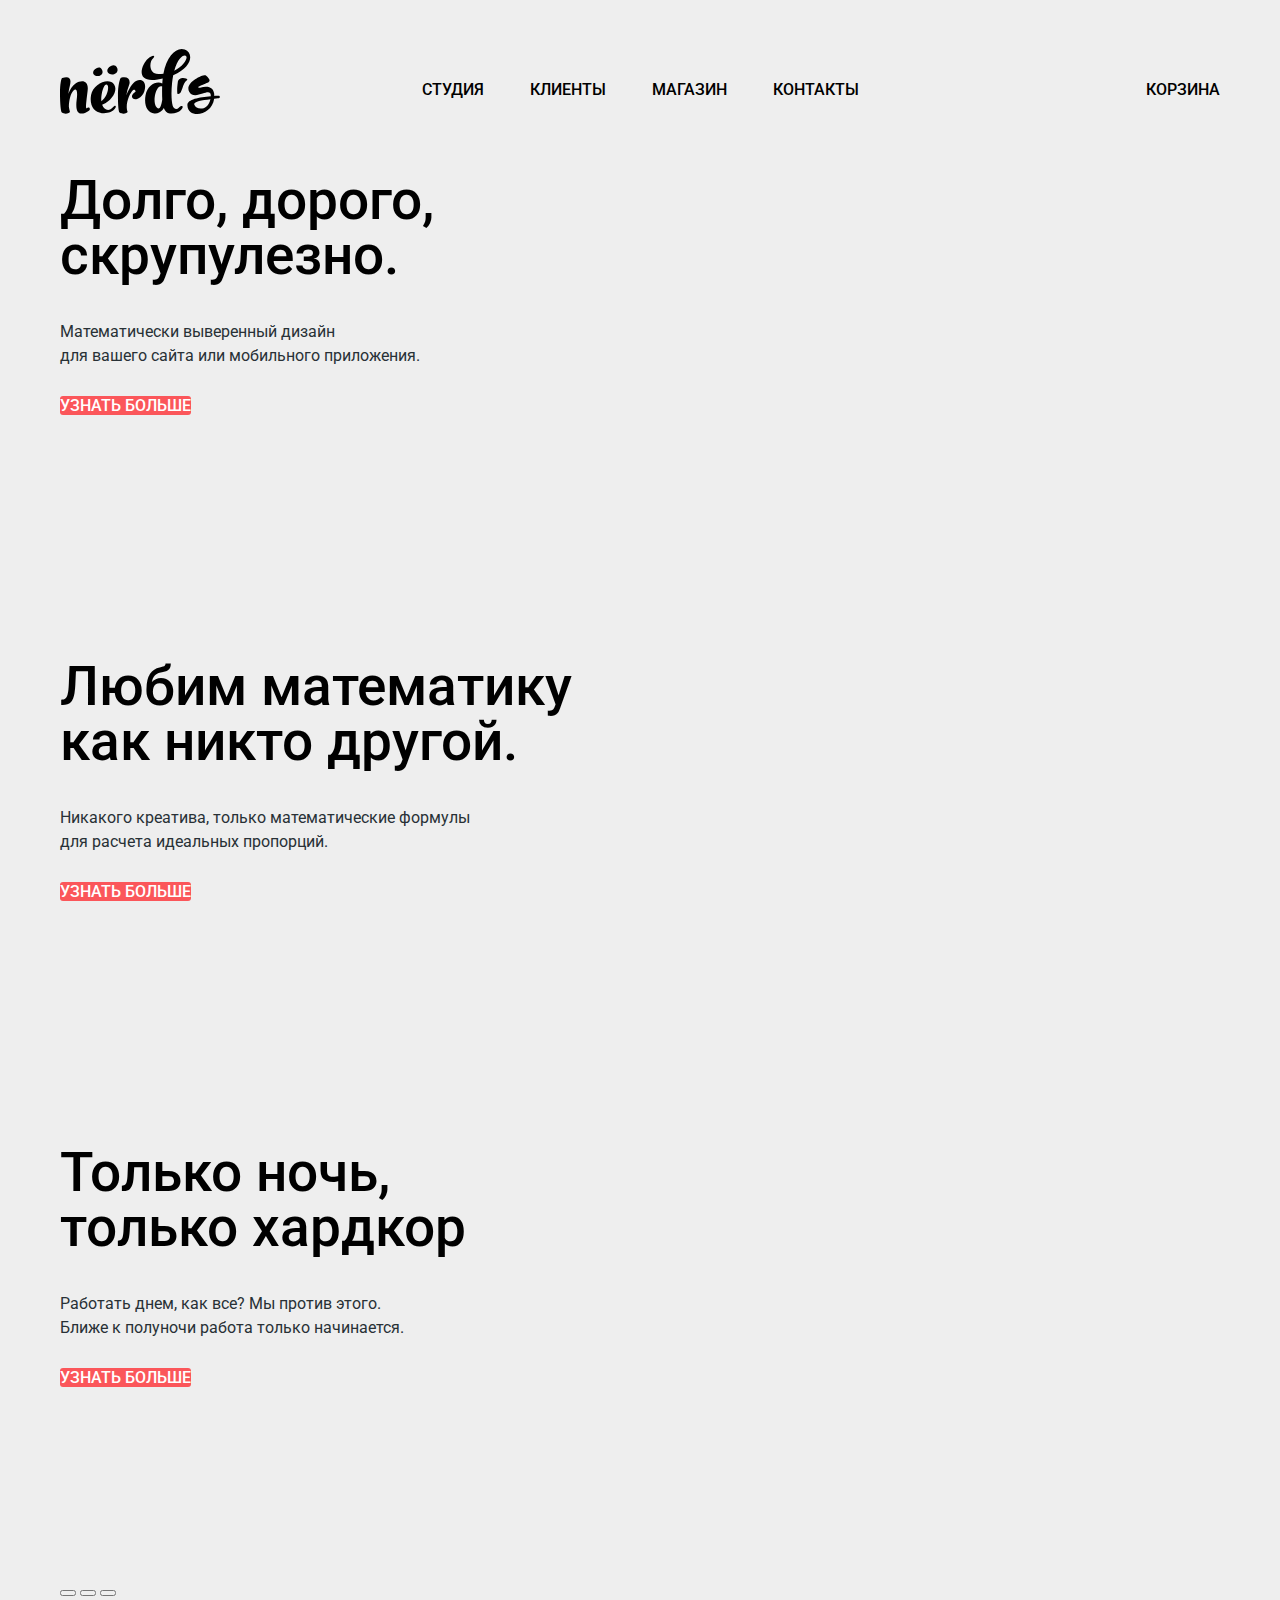
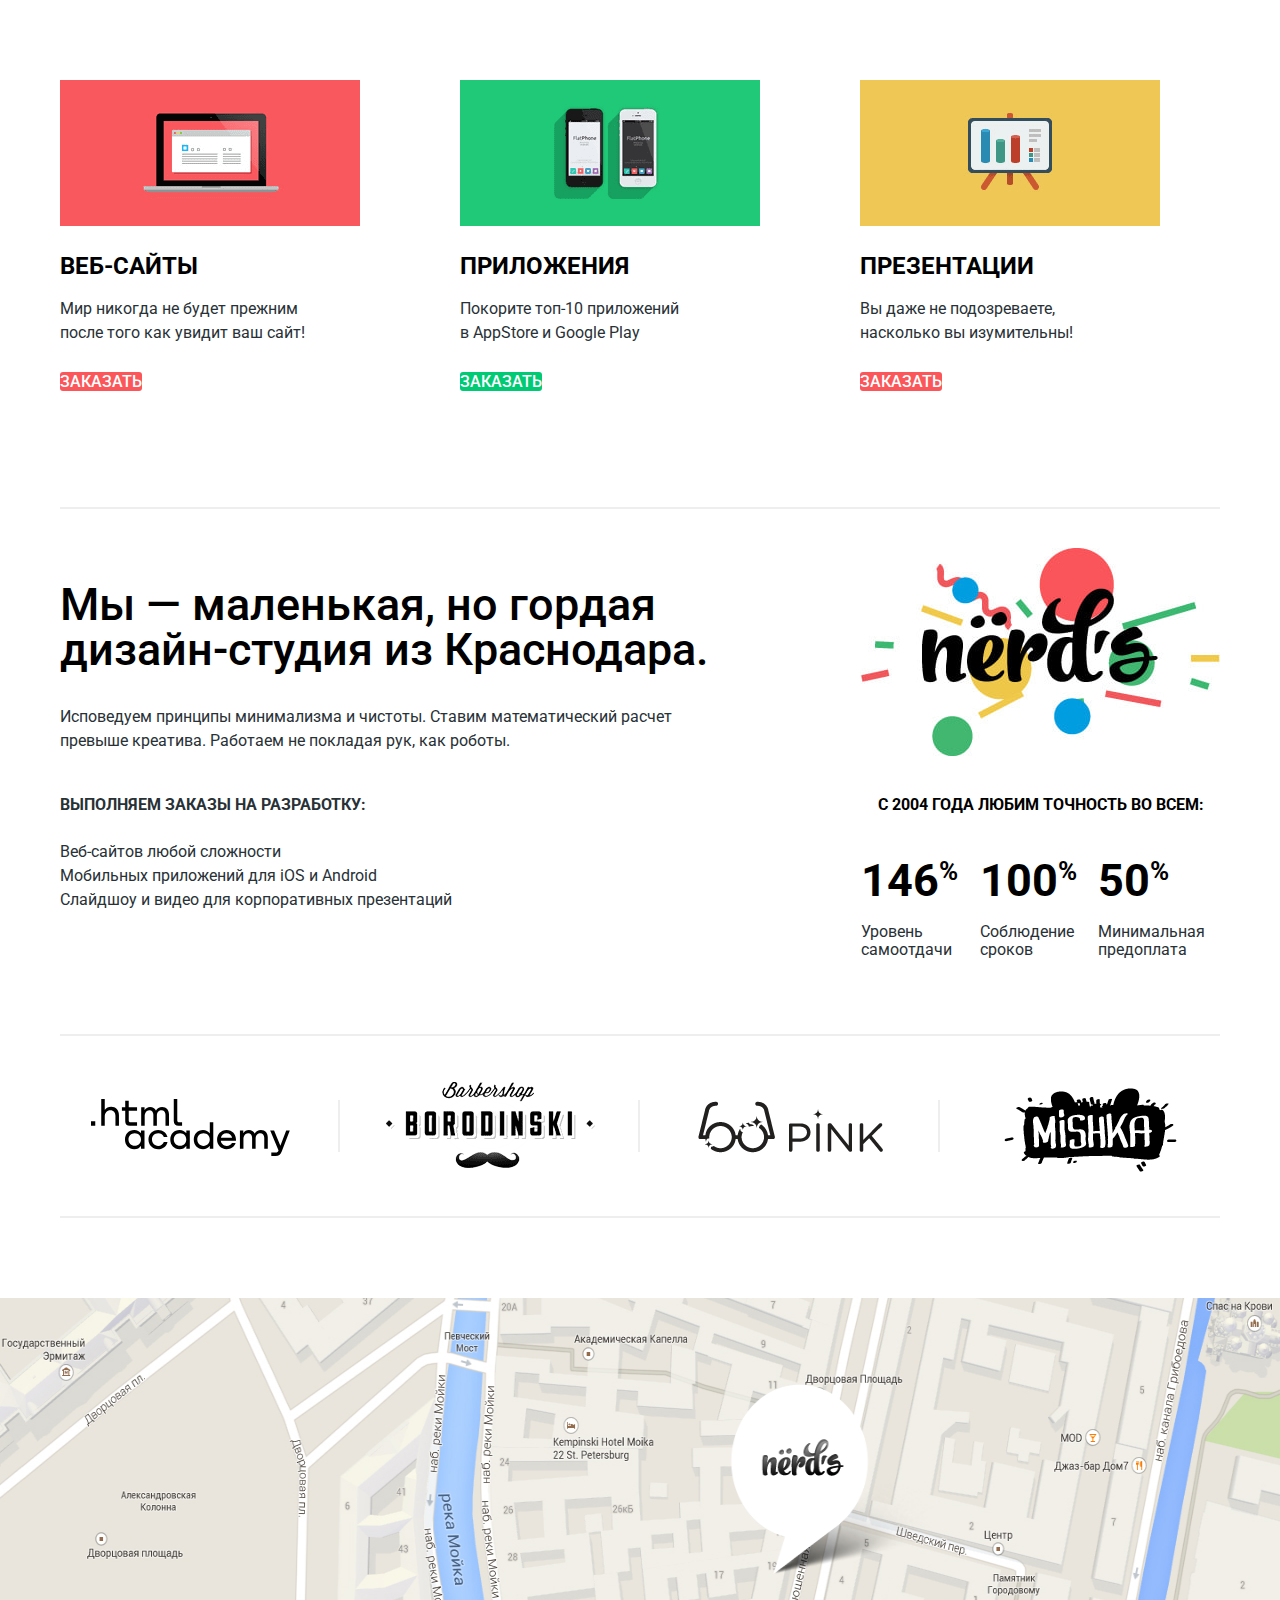
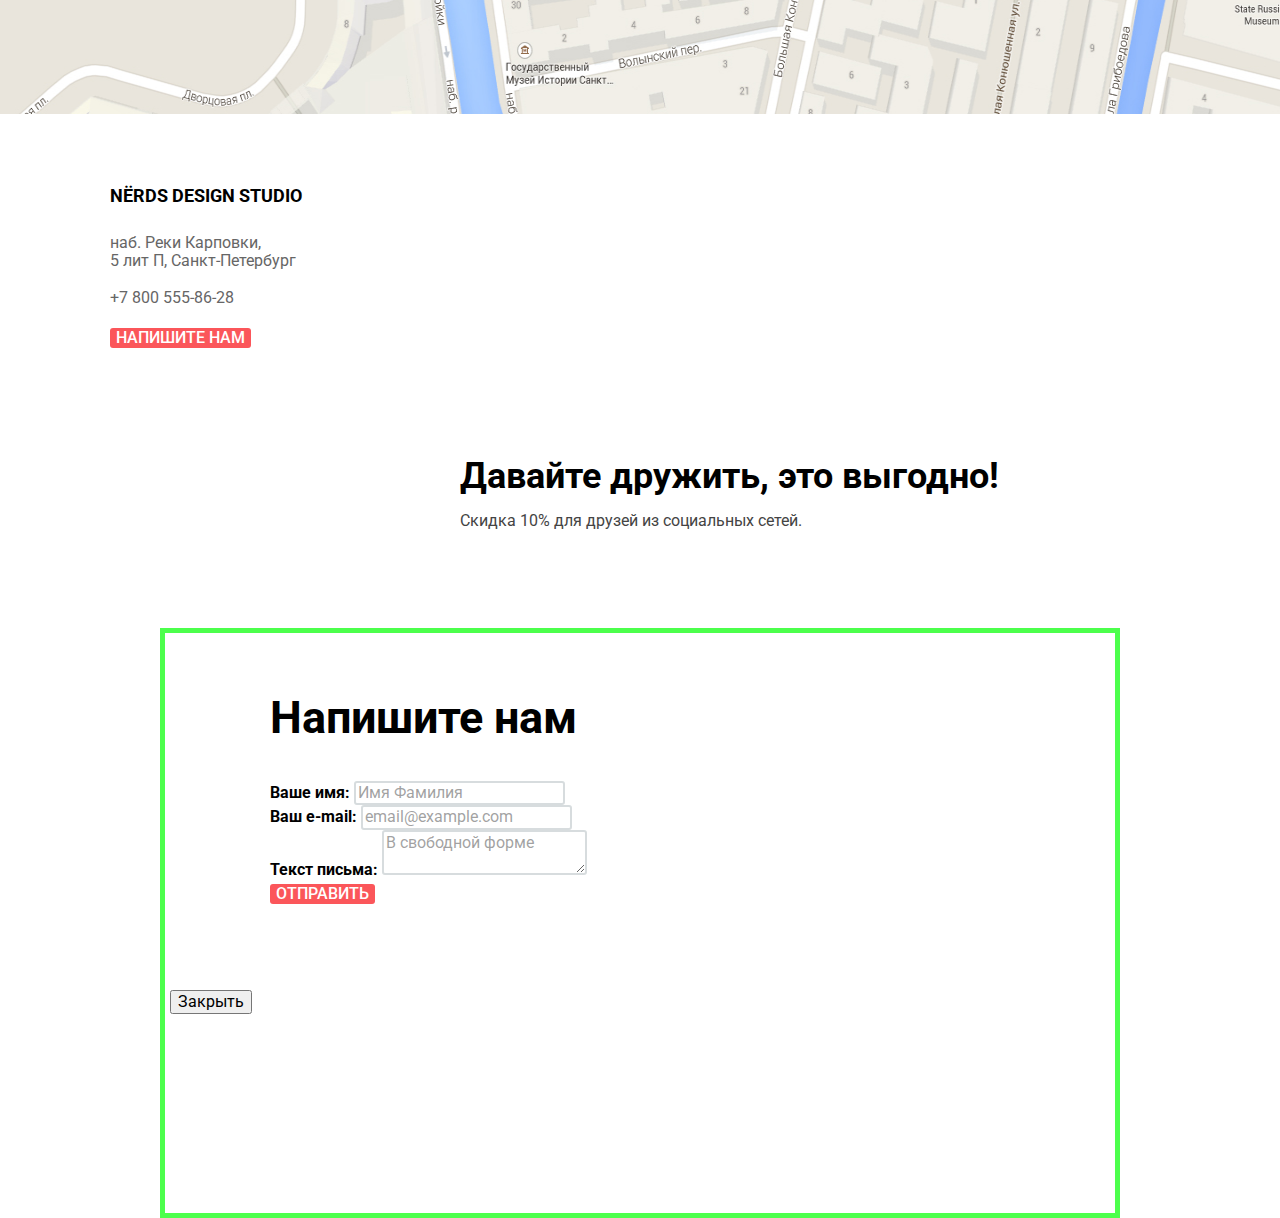
<file: index.html>
<!-- Сетка на флексах для главной страницы -->
<!DOCTYPE html>
<html class="page" lang="ru">

<head>
  <meta charset="utf-8">
  <title>Дизайн-студия «Нёрдс»</title>
  <link href="https://fonts.googleapis.com/css2?family=Roboto:wght@400;500;700&display=swap" rel="stylesheet">
  <link href="css/normalize.css" rel="stylesheet">
  <link href="css/style.css" rel="stylesheet">
  <link rel="icon" href="favicon.ico">
  <link rel="icon" href="img/favicons/icon.svg" type="image/svg+xml">
  <link rel="apple-touch-icon" href="img/favicons/180.png">
  <link rel="manifest" href="manifest.webmanifest">
</head>

<body class="page-body">

  <header class="main-header">

    <nav class="main-navigation center">
      <a class="main-header-logo">
        <img src="img/svg/nerds-logo.svg" width="160" height="66" alt="">
      </a>
      <ul class="site-navigation">
        <li><a href="index.html">Студия</a></li>
        <li><a href="blank.html">Клиенты</a></li>
        <li><a href="catalog.html">Магазин</a></li>
        <li><a href="blank.html">Контакты</a></li>
      </ul>
      <!-- Тут иконка для корзины -->
      <ul class="user-navigation">
        <li><a class="cart-icon" href="blank.html">Корзина</a></li>
      </ul>
    </nav>
    <h1 class="visually-hidden">Дизайн-студия «Нёрдс»</h1>
    <section class="slider center">
      <h2 class="visually-hidden">Преимущества</h2>
      <!-- Тут ниже слайдер -->
      <ul class="slider-list">
        <li class="slider-item">
          <h3>Долго, дорого, скрупулезно.</h3>
          <p>Математически выверенный дизайн<br>для вашего сайта или мобильного приложения.</p>
          <a class="button" href="blank.html">Узнать больше</a>
        </li>
        <li class="slider-item">
          <h3>Любим математику как никто другой.</h3>
          <p>Никакого креатива, только математические формулы для расчета идеальных пропорций.</p>
          <a class="button" href="blank.html">Узнать больше</a>
        </li>
        <li class="slider-item">
          <h3>Только ночь, только хардкор</h3>
          <p>Работать днем, как все? Мы против этого.<br>Ближе к полуночи работа только начинается.</p>
          <a class="button" href="blank.html">Узнать больше</a>
        </li>
      </ul>
      <div class="slider-controls">
        <button type="button" class="current"><span class="visually-hidden">Первый слайд</span></button>
        <button type="button"><span class="visually-hidden">Второй слайд</span></button>
        <button type="button"><span class="visually-hidden">Третий слайд</span></button>
      </div>
    </section>
  </header>

  <main class="center">
    <section class="services">
      <h2 class="visually-hidden">Услуги</h2>
      <ul class="services-list">
        <li class="services-item slide">
          <img src="img/png/illustration-1.png" width="300" height="146" alt="">
          <h3>Веб-сайты</h3>
          <p>Мир никогда не будет прежним<br>после того как увидит ваш сайт!</p>
          <a class="button" href="blank.html">Заказать</a>
        </li>
        <li class="services-item slide">
          <img src="img/png/illustration-2.png" width="300" height="146" alt="">
          <h3>Приложения</h3>
          <p>Покорите топ-10 приложений<br>в AppStore и Google Play</p>
          <a class="button button-green" href="blank.html">Заказать</a>
        </li>
        <li class="services-item slide">
          <img src="img/png/illustration-3.png" width="300" height="146" alt="">
          <h3>Презентации</h3>
          <p>Вы даже не подозреваете,<br>насколько вы изумительны!</p>
          <a class="button button yellow" href="blank.html">Заказать</a>
        </li>
      </ul>
    </section>

    <section class="about-us">
      <div class="about-us-description">
        <h2 class="visually-hidden">О студии</h2>
        <p class="about-us-title">Мы — маленькая, но гордая дизайн-студия из Краснодара.</p>
        <p class="about-us-text">Исповедуем принципы минимализма и чистоты. Ставим математический расчет превыше
          креатива. Работаем не покладая
          рук, как роботы.</p>
        <p class="about-us-list-title">Выполняем заказы на разработку:</p>
        <ul class="about-us-list">
          <li>Веб-сайтов любой сложности</li>
          <li>Мобильных приложений для iOS и Android</li>
          <li>Слайдшоу и видео для корпоративных презентаций</li>
        </ul>
      </div>
      <div class="about-us-statistics">
        <h3 class="visually-hidden">Наша статистика</h3>
        <img src="img/jpg/nerds-illustration.jpg" width="360" height="208" alt="">
        <table class="about-us-table">
          <caption>с 2004 года Любим точность во всем:</caption>
          <tr>
            <td>146<sup>%</sup></td>
            <td>100<sup>%</sup></td>
            <td>50<sup>%</sup></td>
          </tr>
          <tr>
            <th>Уровень самоотдачи</th>
            <th>Соблюдение сроков</th>
            <th>Минимальная предоплата</th>
          </tr>
        </table>
      </div>
    </section>

    <section class="partners">
      <h2 class="visually-hidden">Партнеры</h2>
      <ul class="partners-list">
        <li class="partners-list-item logo-htmlacademy">
          <a href="https://htmlacademy.ru/intensive/htmlcss" target="_blank">
            <img src="img/svg/logo-htmlacademy.svg" width="199" height="58" alt="">
          </a>
        </li>
        <li class="partners-list-item logo-borodinski">
          <a href="blank.html">
            <img src="img/png/logo-borodinski.png" width="209" height="90" alt="">
          </a>
        </li>
        <li class="partners-list-item logo-pink">
          <a href="blank.html">
            <img src="img/png/logo-pink.png" width="185" height="52" alt="">
          </a>
        </li>
        <li class="partners-list-item logo-mishka">
          <a href="blank.html">
            <img src="img/png/logo-mishka.png" width="173" height="84" alt="">
          </a>
        </li>
      </ul>
    </section>
  </main>

  <footer class="page-footer main-footer">

    <section class="contacts">
      <h2 class="visually-hidden">Контакты</h2>
      <!-- Здесь будет карта -->
      <img src="img/png/map.png" alt="" width="1440" height="416">
      <div class="center">
        <div class="contacts-info">
          <p class="contacts-title">NЁRDS DESIGN STUDIO</p>
          <p class="contacts-address">
            наб. Реки Карповки,<br>5 лит П, Санкт-Петербург
          </p>
          <p>
            <a class="contacts-phone" href="tel:+78005558628">+7 800 555-86-28</a>
          </p>
          <button class="button" type="button">Напишите нам</button>
        </div>
      </div>
    </section>

    <section class="social center">
      <h2 class="visually-hidden">Мы в социальных сетях</h2>
      <div class="social-network">
        <ul class="social-list">
          <li>
            <a class="social-button" href="blank.html"><span class="visually-hidden">Вконтакте</span></a>
          </li>
          <li>
            <a class="social-button" href="blank.html"><span class="visually-hidden">Фейсбук</span></a>
          </li>
          <li>
            <a class="social-button" href="blank.html"><span class="visually-hidden">Инстаграм</span></a>
          </li>
        </ul>
      </div>
      <div class="social-info">
        <p class="social-title">Давайте дружить, это выгодно!</p>
        <p class="social-text">Скидка 10% для друзей из социальных сетей.</p>
      </div>
    </section>
  </footer>

  <section class="modal center">
    <h2>Напишите нам</h2>
    <form class="modal-form" action="https://echo.htmlacademy.ru" method="post">
      <div class="modal-item">
        <label for="name">Ваше имя:</label>
        <input id="name" type="text" name="name" placeholder="Имя Фамилия">
      </div>
      <div class="modal-item">
        <label for="email">Ваш e-mail:</label>
        <input id="email" type="email" name="email" placeholder="email@example.com">
      </div>
      <div class="modal-item">
        <label for="message">Текст письма:</label>
        <textarea id="message" name="message" placeholder="В свободной форме"></textarea>
      </div>
      <button class="button" type="submit">Отправить</button>
    </form>
    <button class="modal-close" type="button">Закрыть</button>
  </section>

</body>

</html>
</file>
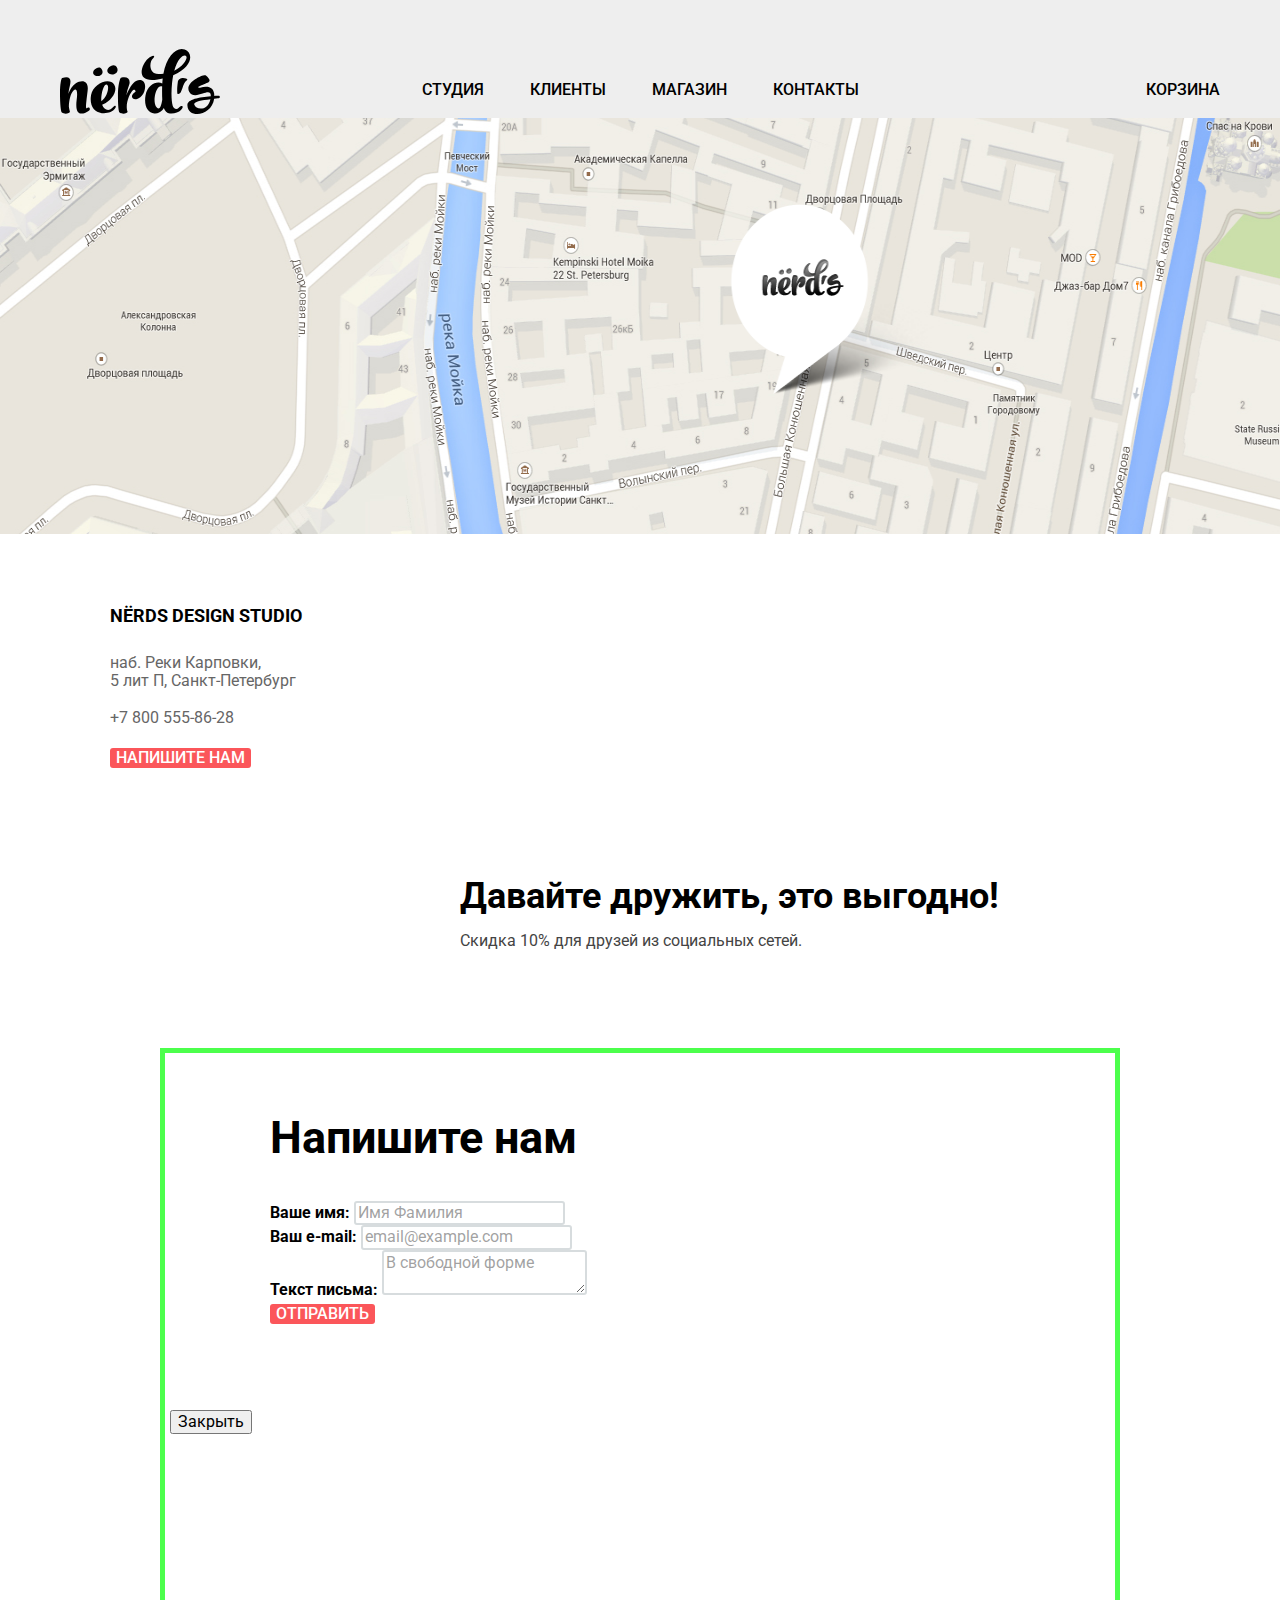
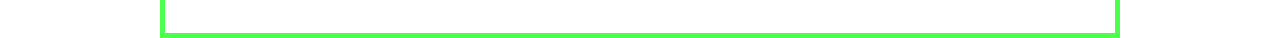
<file: blank.html>
<!DOCTYPE html>
<html class="page" lang="ru">

<head>
  <meta charset="utf-8">
  <title>Дизайн-студия «Нёрдс»</title>
  <link href="https://fonts.googleapis.com/css2?family=Roboto:wght@400;500;700&display=swap" rel="stylesheet">
  <link href="css/normalize.css" rel="stylesheet">
  <link href="css/style.css" rel="stylesheet">
  <link rel="icon" href="favicon.ico">
  <link rel="icon" href="img/favicons/icon.svg" type="image/svg+xml">
  <link rel="apple-touch-icon" href="img/favicons/180.png">
  <link rel="manifest" href="manifest.webmanifest">
</head>

<body class="page-body">

  <header class="main-header">

    <nav class="main-navigation center">
      <a class="main-header-logo">
        <img src="img/svg/nerds-logo.svg" width="160" height="66" alt="">
      </a>
      <ul class="site-navigation">
        <li><a href="index.html">Студия</a></li>
        <li><a href="blank.html">Клиенты</a></li>
        <li class="site-navigation-current"><a href="catalog.html">Магазин</a></li>
        <li><a href="blank.html">Контакты</a></li>
      </ul>
      <!-- Тут иконка для корзины -->
      <ul class="user-navigation">
        <li><a class="cart-icon" href="blank.html">Корзина</a></li>
      </ul>
    </nav>

  </header>

  <main>

  </main>

  <footer class="page-footer main-footer">

    <section class="contacts">
      <h2 class="visually-hidden">Контакты</h2>
      <!-- Здесь будет карта -->
      <img src="img/png/map.png" alt="" width="1440" height="416">
      <div class="center">
        <div class="contacts-info">
          <p class="contacts-title">NЁRDS DESIGN STUDIO</p>
          <p class="contacts-address">
            наб. Реки Карповки,<br>5 лит П, Санкт-Петербург
          </p>
          <p>
            <a class="contacts-phone" href="tel:+78005558628">+7 800 555-86-28</a>
          </p>
          <button class="button" type="button">Напишите нам</button>
        </div>
      </div>
    </section>

    <section class="social center">
      <h2 class="visually-hidden">Мы в социальных сетях</h2>
      <div class="social-network">
        <ul class="social-list">
          <li>
            <a class="social-button" href="blank.html"><span class="visually-hidden">Вконтакте</span></a>
          </li>
          <li>
            <a class="social-button" href="blank.html"><span class="visually-hidden">Фейсбук</span></a>
          </li>
          <li>
            <a class="social-button" href="blank.html"><span class="visually-hidden">Инстаграм</span></a>
          </li>
        </ul>
      </div>
      <div class="social-info">
        <p class="social-title">Давайте дружить, это выгодно!</p>
        <p class="social-text">Скидка 10% для друзей из социальных сетей.</p>
      </div>
    </section>
  </footer>

  <section class="modal center">
    <h2>Напишите нам</h2>
    <form class="modal-form" action="https://echo.htmlacademy.ru" method="post">
      <div class="modal-item">
        <label for="name">Ваше имя:</label>
        <input id="name" type="text" name="name" placeholder="Имя Фамилия">
      </div>
      <div class="modal-item">
        <label for="email">Ваш e-mail:</label>
        <input id="email" type="email" name="email" placeholder="email@example.com">
      </div>
      <div class="modal-item">
        <label for="message">Текст письма:</label>
        <textarea id="message" name="message" placeholder="В свободной форме"></textarea>
      </div>
      <button class="button" type="submit">Отправить</button>
    </form>
    <button class="modal-close" type="button">Закрыть</button>
  </section>

</body>

</html>
</file>
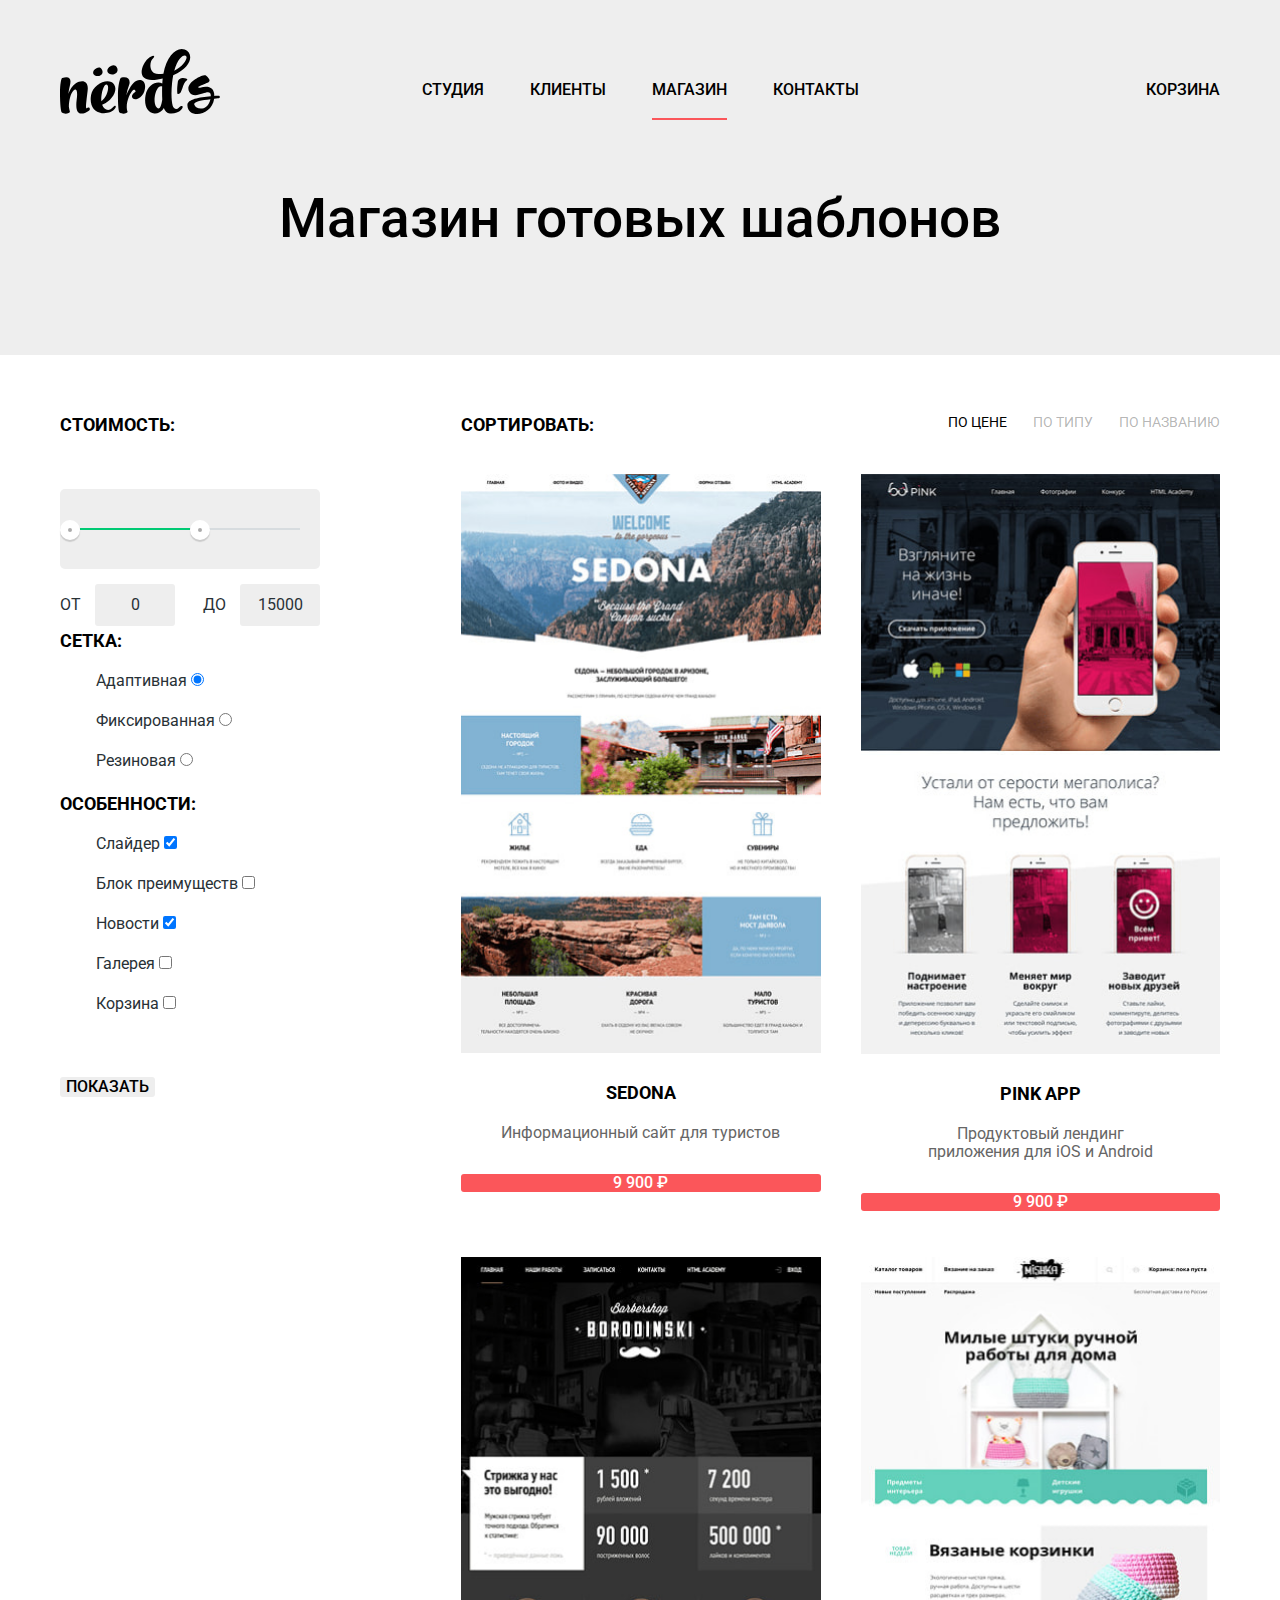
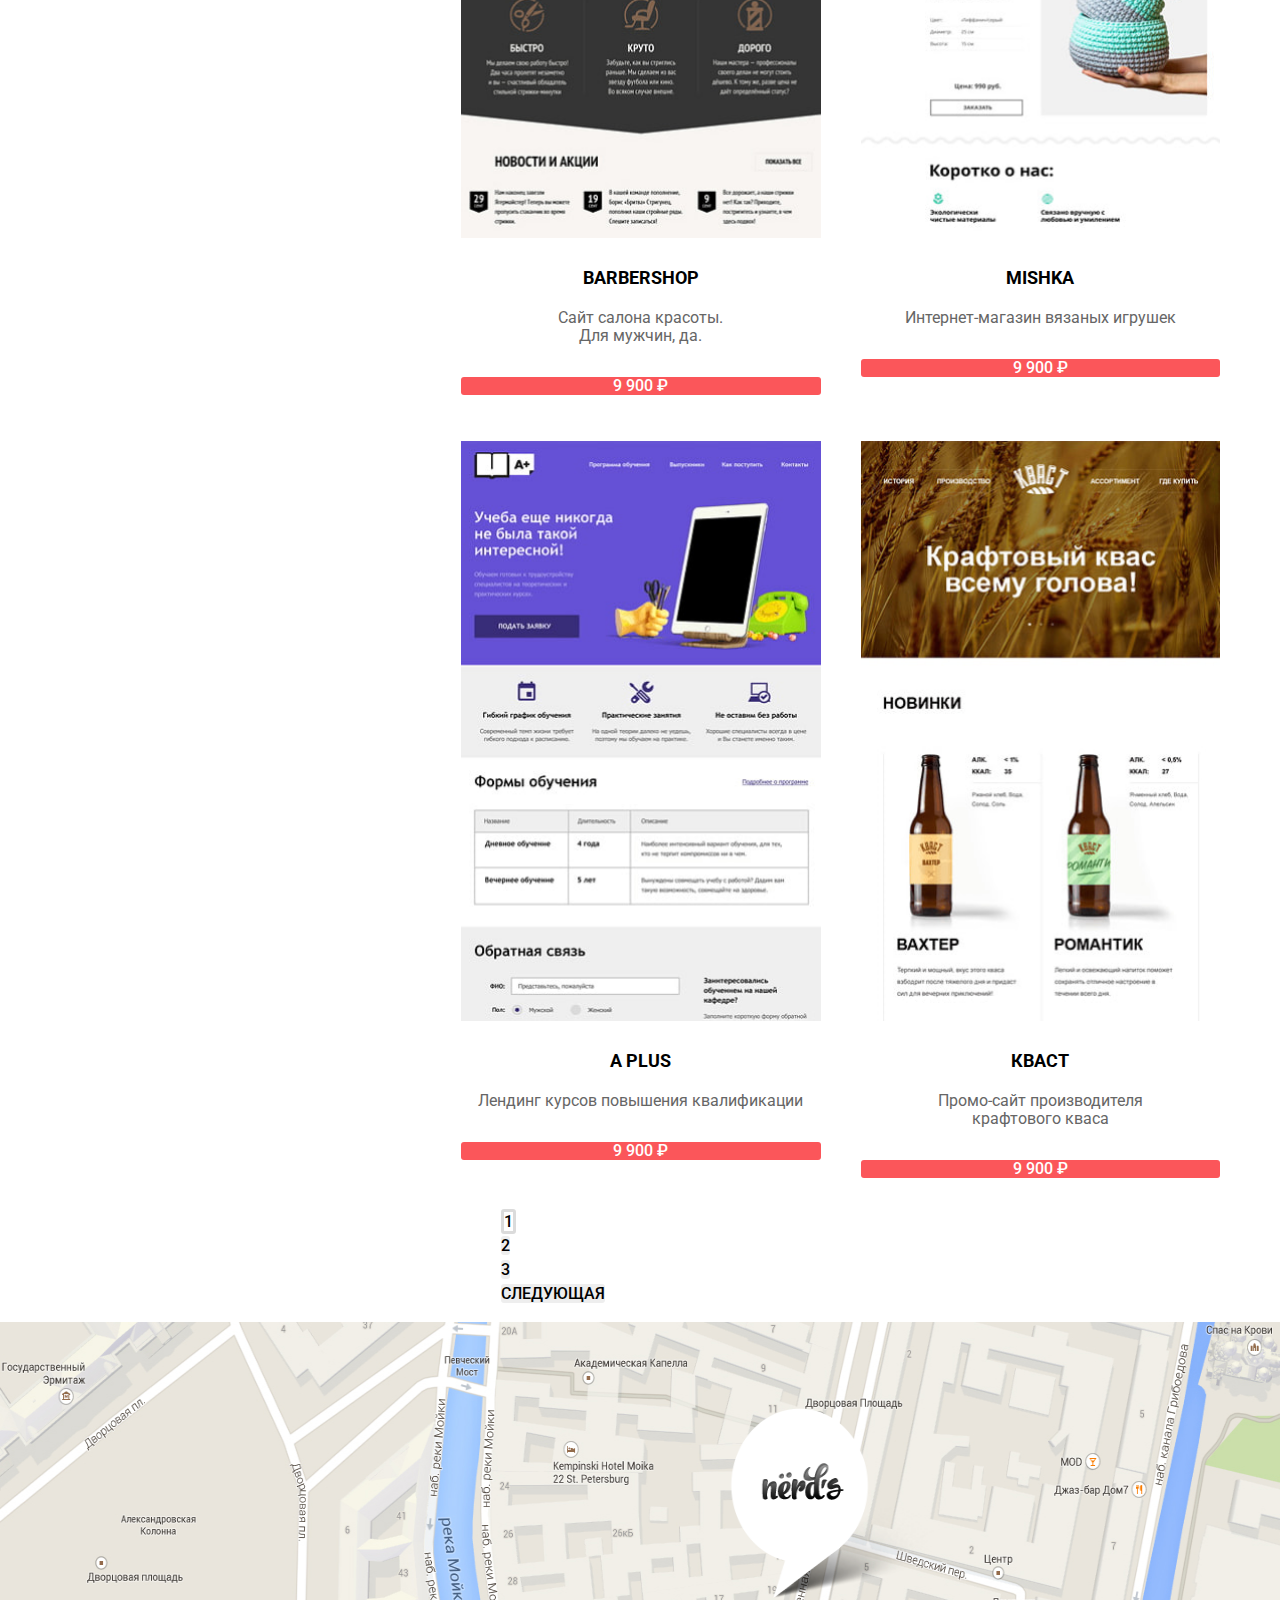
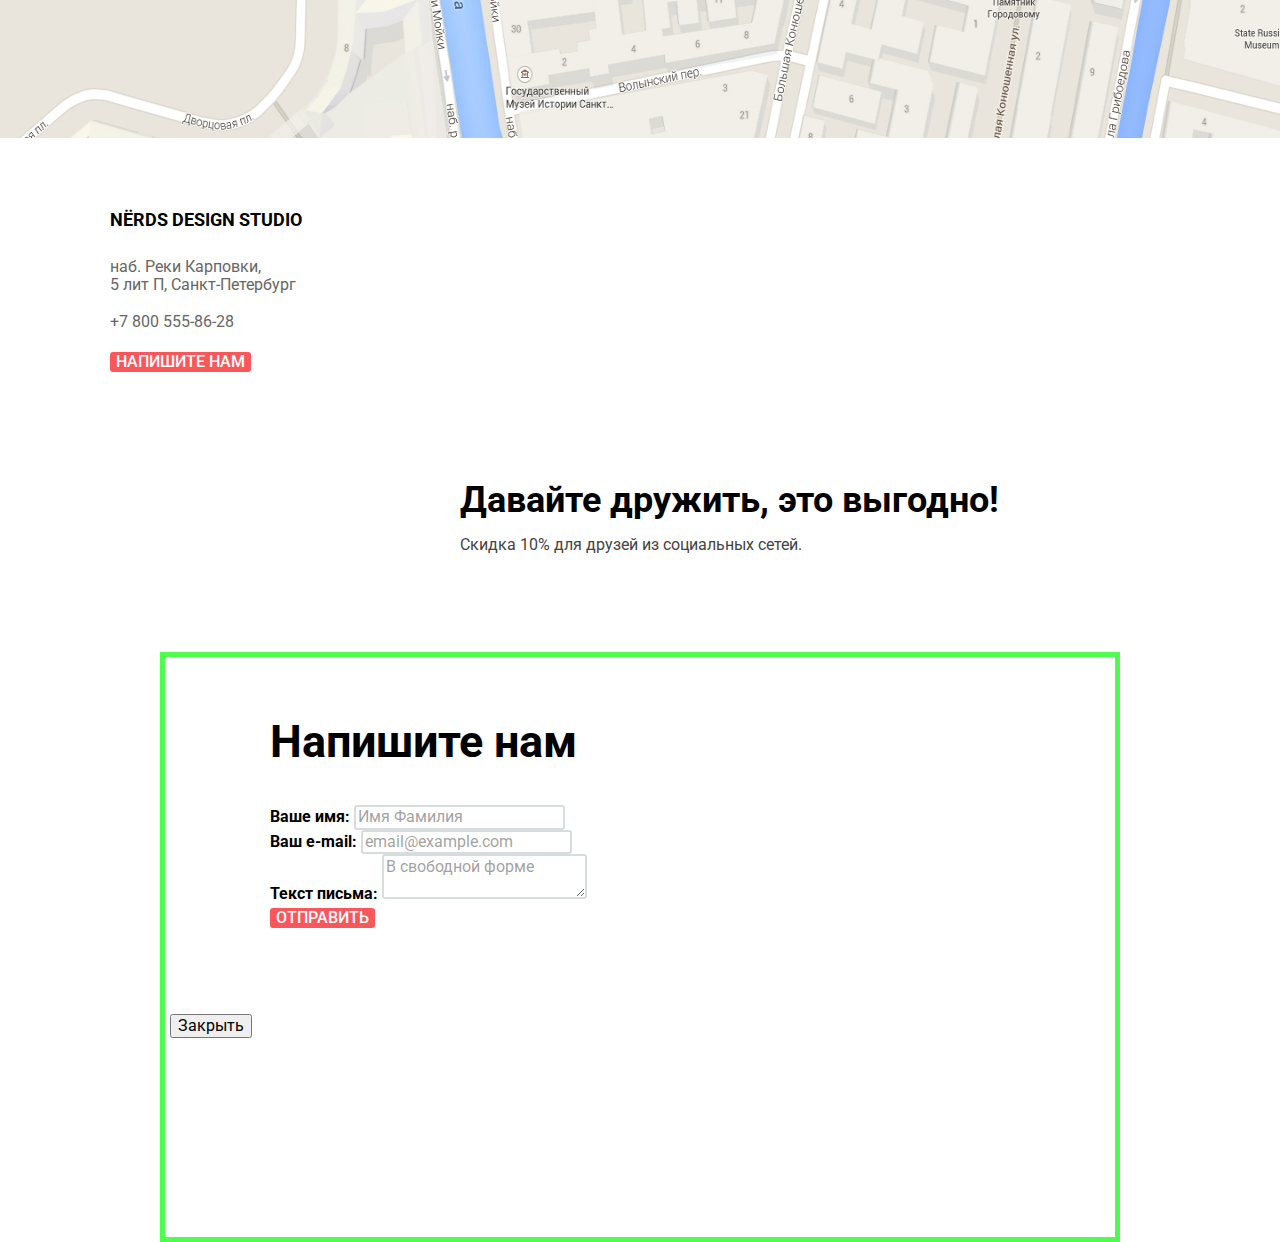
<file: catalog.html>
<!DOCTYPE html>
<html class="page" lang="ru">

<head>
  <meta charset="utf-8">
  <title>Дизайн-студия «Нёрдс»</title>
  <link href="https://fonts.googleapis.com/css2?family=Roboto:wght@400;500;700&display=swap" rel="stylesheet">
  <link href="css/normalize.css" rel="stylesheet">
  <link href="css/style.css" rel="stylesheet">
  <link rel="icon" href="favicon.ico">
  <link rel="icon" href="img/favicons/icon.svg" type="image/svg+xml">
  <link rel="apple-touch-icon" href="img/favicons/180.png">
  <link rel="manifest" href="manifest.webmanifest">
</head>

<body class="page-body">

  <header class="main-header">
    <nav class="main-navigation center">
      <a class="main-header-logo">
        <img src="img/svg/nerds-logo.svg" width="160" height="66" alt="">
      </a>
      <ul class="site-navigation">
        <li><a href="index.html">Студия</a></li>
        <li><a href="blank.html">Клиенты</a></li>
        <li class="site-navigation-current"><a href="catalog.html">Магазин</a></li>
        <li><a href="blank.html">Контакты</a></li>
      </ul>
      <!-- Тут иконка для корзины -->
      <ul class="user-navigation">
        <li><a class="cart-icon" href="blank.html">Корзина</a></li>
      </ul>
    </nav>

    <div class="center">
      <h1 class="title-catalog">Магазин готовых шаблонов</h1>
    </div>

  </header>

  <main class="page-catalog center">

    <section class="filter">
      <h2 class="visually-hidden">Фильтр шаблонов</h2>
      <form class="filter-form" method="get" action="https://echo.htmlacademy.ru">
        <fieldset class="filter-price">
          <legend>Стоимость:</legend>
          <div class="range-filter">
            <div class="range-controls">
              <div class="scale">
                <div class="bar" style="width: 50%; margin-left: 0%"></div>
              </div>
              <div class="toggle toggle-min" tabindex="0" style="left: 0%"></div>
              <div class="toggle toggle-max" tabindex="0" style="left: 50%"></div>
            </div>
            <div class="price-controls">
              <label class="min-price">От
                <input type="number" name="min-price" value="0">
              </label>
              <label class="max-price">До
                <input type="number" name="max-price" value="15000">
              </label>
            </div>
          </div>
        </fieldset>
        <fieldset class="filter-grid">
          <legend>Сетка:</legend>
          <ul class="grid-list">
            <li class="grid-list-item">
              <label>Адаптивная
                <input type="radio" name="grid" value="adaptive" checked>
              </label>
            </li>
            <li class="grid-list-item">
              <label>Фиксированная
                <input type="radio" name="grid" value="fixed">
              </label>
            </li>
            <li class="grid-list-item">
              <label>Резиновая
                <input type="radio" name="grid" value="fluid">
              </label>
            </li>
          </ul>
        </fieldset>
        <fieldset class="filter-features">
          <legend>Особенности:</legend>
          <ul class="features-list">
            <li class="features-list-item">
              <label>Слайдер
                <input type="checkbox" name="slider" checked>
              </label>
            </li>
            <li class="features-list-item">
              <label>Блок преимуществ
                <input type="checkbox" name="advantages">
              </label>
            </li>
            <li class="features-list-item">
              <label>Новости
                <input type="checkbox" name="news" checked>
              </label>
            </li>
            <li class="features-list-item">
              <label>Галерея
                <input type="checkbox" name="gallery">
              </label>
            </li>
            <li class="features-list-item">
              <label>Корзина
                <input type="checkbox" name="cart">
              </label>
            </li>
          </ul>
        </fieldset>
        <button class="button button-catalog" type="submit">Показать</button>
      </form>
    </section>

    <section class="templates">
      <div class="templates-sorting">
        <h2 class="visually-hidden">Каталог шаблонов</h2>
        <p class="sorting">Сортировать:</p>
        <ul class="type-sorting-list">
          <li class="type-current">
            <a>По цене</a>
          </li>
          <li>
            <a href="blank.html">По типу</a>
          </li>
          <li>
            <a href="blank.html">По названию</a>
          </li>
        </ul>
        <ul class="direction-sorting-list">
          <li>
            <a href="blank.html"><span class="visually-hidden">По убыванию</span></a>
          </li>
          <li>
            <a href="blank.html"><span class="visually-hidden">По возрастанию</span></a>
          </li>
        </ul>
      </div>
      <ul class="templates-list">
        <li class="templates-item">
          <a href="blank.html">
            <img src="img/catalog/img-sedona.jpg" alt="" width="358" height="577">
            <div class="templates-item-description">
              <h3>Sedona</h3>
              <p class="templates-item-text">Информационный сайт для туристов</p>
              <p class="button">9 900 ₽</p>
            </div>
          </a>
        </li>
        <li class="templates-item">
          <a href="blank.html">
            <img src="img/catalog/img-pink.jpg" alt="" width="358" height="578">
            <div class="templates-item-description">
              <h3>Pink App</h3>
              <p class="templates-item-text">Продуктовый лендинг<br>приложения для iOS и Android</p>
              <p class="button">9 900 ₽</p>
            </div>
          </a>
        </li>
        <li class="templates-item">
          <a href="blank.html">
            <img src="img/catalog/img-barbershop.jpg" alt="" width="358" height="578">
            <div class="templates-item-description">
              <h3>Barbershop</h3>
              <p class="templates-item-text">Сайт салона красоты.<br>Для мужчин, да.</p>
              <p class="button">9 900 ₽</p>
            </div>
          </a>
        </li>
        <li class="templates-item">
          <a href="blank.html">
            <img src="img/catalog/img-mishka.jpg" alt="" width="358" height="578">
            <div class="templates-item-description">
              <h3>Mishka</h3>
              <p class="templates-item-text">Интернет-магазин вязаных игрушек</p>
              <p class="button">9 900 ₽</p>
            </div>
          </a>
        </li>
        <li class="templates-item">
          <a href="blank.html">
            <img src="img/catalog/img-aplus.jpg" alt="" width="358" height="578">
            <div class="templates-item-description">
              <h3>A Plus</h3>
              <p class="templates-item-text">Лендинг курсов повышения квалификации</p>
              <p class="button">9 900 ₽</p>
            </div>
          </a>
        </li>
        <li class="templates-item">
          <a href="blank.html">
            <img src="img/catalog/img-kvast.jpg" alt="" width="358" height="578">
            <div class="templates-item-description">
              <h3>Кваст</h3>
              <p class="templates-item-text">Промо-сайт производителя<br>крафтового кваса</p>
              <p class="button">9 900 ₽</p>
            </div>
          </a>
        </li>
      </ul>

      <nav class="pagination-navigation">
        <ul class="pagination-list">
          <li class="pagination-item button-pagination-current">
            <a class="button button-catalog">1</a>
          </li>
          <li class="pagination-item">
            <a class="button button-catalog" href="blank.html">2</a>
          </li>
          <li class="pagination-item">
            <a class="button button-catalog" href="blank.html">3</a>
          </li>
          <li class="pagination-item">
            <a class="button button-catalog" href="blank.html">Следующая</a>
          </li>
        </ul>
      </nav>

    </section>

  </main>

  <footer class="page-footer main-footer">

    <section class="contacts">
      <h2 class="visually-hidden">Контакты</h2>
      <!-- Здесь будет карта -->
      <img src="img/png/map.png" alt="" width="1440" height="416">
      <div class="center">
        <div class="contacts-info">
          <p class="contacts-title">NЁRDS DESIGN STUDIO</p>
          <p class="contacts-address">
            наб. Реки Карповки,<br>5 лит П, Санкт-Петербург
          </p>
          <p>
            <a class="contacts-phone" href="tel:+78005558628">+7 800 555-86-28</a>
          </p>
          <button class="button" type="button">Напишите нам</button>
        </div>
      </div>
    </section>

    <section class="social center">
      <h2 class="visually-hidden">Мы в социальных сетях</h2>
      <div class="social-network">
        <ul class="social-list">
          <li>
            <a class="social-button" href="blank.html"><span class="visually-hidden">Вконтакте</span></a>
          </li>
          <li>
            <a class="social-button" href="blank.html"><span class="visually-hidden">Фейсбук</span></a>
          </li>
          <li>
            <a class="social-button" href="blank.html"><span class="visually-hidden">Инстаграм</span></a>
          </li>
        </ul>
      </div>
      <div class="social-info">
        <p class="social-title">Давайте дружить, это выгодно!</p>
        <p class="social-text">Скидка 10% для друзей из социальных сетей.</p>
      </div>
    </section>
  </footer>

  <section class="modal center">
    <h2>Напишите нам</h2>
    <form class="modal-form" action="https://echo.htmlacademy.ru" method="post">
      <div class="modal-item">
        <label for="name">Ваше имя:</label>
        <input id="name" type="text" name="name" placeholder="Имя Фамилия">
      </div>
      <div class="modal-item">
        <label for="email">Ваш e-mail:</label>
        <input id="email" type="email" name="email" placeholder="email@example.com">
      </div>
      <div class="modal-item">
        <label for="message">Текст письма:</label>
        <textarea id="message" name="message" placeholder="В свободной форме"></textarea>
      </div>
      <button class="button" type="submit">Отправить</button>
    </form>
    <button class="modal-close" type="button">Закрыть</button>
  </section>

</body>

</html>
</file>
<file: css/style.css>
/* Variables */

:root {
  --basic-black: rgba(0, 0, 0, 1);
  --active-black: rgba(0, 0, 0, 0.3);
  --hover-black: rgba(0, 0, 0, 0.6);
  --basic-white: rgba(255, 255, 255, 1);
  --active-white: rgba(255, 255, 255, 0.3);
  --active-white2: rgba(0, 0, 0, 0.0001);
  --toggle-shadow: rgba(0, 0, 0, 0.15);
  --basic-grey: rgba(238, 238, 238, 1);
  --grey-shadow: rgba(0, 1, 1, 0.1);
  --grey-extra-dark: rgba(40, 49, 54, 1);
  --disabled-grey: rgba(40, 49, 54, 0.3);
  --grey-dark: rgba(68, 68, 68, 1);
  --grey-dark-hover: rgba(68, 68, 68, 0.5);
  --grey-dark-catalog: rgba(77, 77, 77, 1);
  --grey-contacts: rgba(102, 102, 102, 1);
  --grey-social: rgba(225, 225, 225, 1);
  --focus-grey: rgba(223, 223, 223, 1);
  --active-grey: rgba(213, 213, 213, 1);
  --current-grey: rgba(219, 219, 219, 1);
  --input-grey: rgba(215, 220, 222, 1);
  --input-hover: rgba(180, 185, 187, 1);
  --toggle-grey: rgba(171, 171, 171, 1);
  --scale-grey: rgba(215, 220, 223, 1);
  --basic-red: rgba(251, 86, 90, 1);
  --focus-red: rgba(231, 66, 70, 1);
  --active-red: rgba(215, 55, 59, 1);
  --basic-green: rgba(0, 202, 116, 1);
  --focus-green: rgba(0, 188, 108, 1);
  --active-green: rgba(0, 170, 98, 1);
  --bar-green: rgba(0, 202, 116, 1);
  --basic-yellow: rgba(239, 200, 73, 1);
  --focus-yellow: rgba(234, 181, 52, 1);
  --active-yellow: rgba(229, 167, 34, 1);
}

/* Global */

body {
  min-width: 1160px;
  margin: 0;
  padding: 0;
  font-family: "Roboto", "Arial", "Helvetica Neue", "Nimbus Sans", "Ubuntu", sans-serif;
  font-weight: 400;
  font-size: 16px;
  line-height: 24px;
  color: var(--grey-extra-dark);
  background-color: var(--basic-white);

  min-height: 100%;
  display: grid;
  grid-template-rows:
    min-content 1fr min-content;
}

a {
  text-decoration: none;
}

img {
  width: 100%;
  height: auto;
}

.page {
  height: 100%;
}

/* Center */

.center {
  width: 1160px;
  margin: 0 auto;
  padding: 0 10px;
}

/* Visually-hidden */

.visually-hidden {
  position: absolute;
  width: 1px;
  height: 1px;
  margin: -1px;
  border: 0;
  padding: 0;
  white-space: nowrap;
  clip-path: inset(100%);
  clip: rect(0 0 0 0);
  overflow: hidden;
}

/* Buttons */

.button {
  font: inherit;
  font-weight: 500;
  line-height: 18px;
  text-align: center;
  color: var(--basic-white);
  text-transform: uppercase;

  background-color: var(--basic-red);
  border: none;
  border-radius: 3px;
}

.button:hover,
.button:focus {
  background-color: var(--focus-red);
}

.button:active {
  color: var(--active-white);
  box-shadow: inset 0px 3px 0px var(--grey-shadow);
  background-color: var(--active-red);
}

/* Header */

.main-header {
  background-color: var(--basic-grey);
}

/* Main navigation */

.main-navigation {
  display: grid;
  grid-template-columns: 160px 1fr 160px;
  height: 70px;
  margin-top: 48px;
}

.site-navigation {
  justify-self: center;
  display: grid;
  grid-template-columns: repeat(4, min-content);
  column-gap: 46px;
}

.user-navigation {
  justify-self: right;
}

.site-navigation,
.user-navigation {
  margin: 0;
  padding: 0;
  list-style: none;
}

.site-navigation a,
.user-navigation a {
  font-weight: 500;
  line-height: 30px;
  color: var(--basic-black);
  text-transform: uppercase;
  display: inline-block;
  padding-top: 27px;
}

.site-navigation-current a {
  padding-bottom: 13px;
  border-bottom: 2px solid var(--basic-red);
}

.site-navigation a[href]:hover,
.site-navigation a[href]:focus,
.user-navigation a[href]:hover,
.user-navigation a[href]:focus {
  color: var(--basic-red);
}

.site-navigation a[href]:active,
.user-navigation a[href]:active {
  color: var(--active-black);
}

.site-navigation-current a:not([href]),
.user-navigation-current a:not([href]) {
  color: var(--basic-black);
}

/* Slider */

.slider-list {
  margin: 0;
  padding: 0;
  list-style: none;
}

.slider-item {
  box-sizing: border-box;
  width: 1157px;
  height: 431px;
}

.slider-item h3 {
  font-weight: 500;
  font-size: 55px;
  line-height: 55px;
  color: var(--basic-black);
  width: 520px;
  margin-bottom: 37px;
}

.slider-item p {
  color: var(--grey-extra-dark);
  width: 416px;
  margin-bottom: 26px;
}

/* End of Header */

/* Main-Index */
/* Services */

.services {
  box-sizing: border-box;
  height: 509px;
  border-bottom: 2px solid var(--basic-grey);
  padding: 80px 0;
}

.services-list {
  display: grid;
  grid-template-columns: 1fr 1fr 1fr;
  column-gap: 40px;
  margin: 0;
  padding: 0;
  list-style: none;
}

.services-item img {
  display: block;
  width: 300px;
  height: 146px;
  margin-bottom: 25px;
}

.services-item h3 {
  font-weight: 700;
  font-size: 24px;
  line-height: 30px;
  text-transform: uppercase;
  color: var(--basic-black);
  margin-bottom: 16px;
}

.services-item p {
  margin-bottom: 25px;
}

.button-green {
  background-color: var(--basic-green);
}

.button-green:hover,
.button-green:focus {
  background-color: var(--focus-green);
}

.button-green:active {
  background-color: var(--active-green);
}

.button-yellow {
  background-color: var(--basic-yellow);
}

.button-yellow:hover,
.button-yellow:focus {
  background-color: var(--focus-yellow);
}

.button-yellow:active {
  background-color: var(--active-yellow);
}

/* About-us */

.about-us {
  display: grid;
  grid-template-columns: 2fr 1fr;

  box-sizing: border-box;
  height: 527px;
  border-bottom: 2px solid var(--basic-grey);
  padding: 39px 0 73px;
}

.about-us-description {
  box-sizing: border-box;
}

.about-us-statistics {
  box-sizing: border-box;
  width: 360px;
  justify-self: right;
}

.about-us-title {
  font-weight: 500;
  font-size: 45px;
  line-height: 45px;
  color: var(--basic-black);
  padding: 0;
  margin-top: 34px;
  margin-bottom: 33px;
}

.about-us-text {
  width: 646px;
  margin-bottom: 40px;
}

.about-us-list-title {
  font-weight: 700;
  text-transform: uppercase;
  margin-bottom: 23px;
}

.about-us-list {
  margin: 0;
  padding: 0;
  list-style: none;
}

.about-us-statistics img {
  margin-bottom: 30px;
}

.about-us-table {
  border-collapse: collapse;
  padding: 0;
  margin: 0;
  width: 357px;
  text-align: left;
}

.about-us-table caption {
  font-weight: 700;
  color: var(--basic-black);
  text-transform: uppercase;
  padding-bottom: 31px;
  padding-left: 5px;
}

.about-us-table td {
  font-weight: 700;
  font-size: 45px;
  line-height: 64px;
  color: var(--basic-black);
  width: 119px;
  height: 64px;
}

.about-us-table sup {
  font-weight: 700;
  font-size: 26px;
  line-height: 40px;
  top: -16px;
  color: var(--basic-black);
}

.about-us-table th {
  font-weight: 400;
  line-height: 18px;
  padding-top: 9px;
}

/* Partners */

.partners {
  box-sizing: border-box;
  height: 182px;
  border-bottom: 2px solid var(--basic-grey);
  margin-bottom: 80px;
}

.partners-list {
  display: grid;
  grid-template-columns: 1fr 1fr 1fr 1fr;
  column-gap: 40px;
  list-style: none;
  margin: 0;
  padding: 0;
  height: 184px;
  justify-items: center;
}

.partners-list-item {
  position: relative;
}

.partners-list-item::after {
  content: "";
  position: absolute;
  top: 64px;
  right: -50px;
  height: 52px;
  width: 2px;
  background: var(--basic-grey);
}

.logo-borodinski::after {
  right: -45px;
}

.logo-pink::after {
  right: -57px;
}

.logo-mishka::after {
  display: none;
}

.partners-list-item img {
  width: auto;
}

.logo-htmlacademy img {
  padding-top: 63px;
}

.logo-borodinski img {
  padding-top: 46px;
}

.logo-pink img {
  padding-top: 65px;
}

.logo-mishka img {
  padding-top: 52px;
}

/* End of Main-Index */

/* Main-Catalog */
/* Button-Catalog */

.button-catalog {
  color: var(--basic-black);
  background-color: var(--basic-grey);
}

.button-catalog:hover,
.button-catalog:focus {
  color: var(--basic-black);
  background-color: var(--focus-grey);
}

.button-catalog:active {
  color: var(--active-black);
  background-color: var(--active-grey);
  box-shadow: inset 0px 3px 0px rgba(0, 1, 1, 0.1);
}

/* Title-Catalog */

.title-catalog {
  font-weight: 500;
  font-size: 55px;
  line-height: 55px;
  color: var(--basic-black);
  text-align: center;
  margin: 0;
  padding-top: 73px;
  padding-bottom: 109px;
}

/* Page-Catalog */

.page-catalog {
  display: grid;
  grid-template-columns: 260px 1fr;
  padding-top: 55px;
}

/* Filter */

.filter-form fieldset {
  border: none;
  margin: 0;
  padding: 0;
}

.filter legend,
.sorting,
.templates-item h3 {
  font-weight: 700;
  font-size: 18px;
  line-height: 30px;
  color: var(--basic-black);
  text-transform: uppercase;
}

.filter-price legend,
.sorting {
  margin: 0;
  padding: 0;
}

.filter-grid legend,
.filter-features legend {
  margin: 0;
  margin-bottom: 13px;
  padding: 0;
}

.grid-list,
.features-list {
  margin: 0;
  padding: 0;
  list-style: none;
}

/* Filter-price */

.filter-price label {
  line-height: 22px;
  text-transform: uppercase;
}

.range-filter {
  width: 260px;
  margin-top: 49px;
}

.range-controls {
  position: relative;
  height: 41px;
  margin-bottom: 15px;
  padding-top: 39px;
  padding-right: 20px;
  padding-left: 20px;
  background-color: var(--basic-grey);
  border-radius: 5px;
}

.range-controls .scale {
  height: 2px;
  background: var(--scale-grey);
}

.range-controls .bar {
  width: 70%;
  height: 2px;
  background: var(--bar-green);
}

.range-controls .toggle {
  position: absolute;
  top: 31px;
  left: 0;
  width: 4px;
  height: 4px;
  padding: 0;
  border: 8px solid var(--basic-white);
  background-color: var(--toggle-grey);
  border-radius: 50%;
  box-shadow: 0 2px 1px 0 var(--toggle-shadow);
  cursor: pointer;
}

.range-controls .toggle-min {
  left: 18px;
}

.range-controls .toggle-max {
  left: 160px;
}

.price-controls {
  display: flex;
  justify-content: space-between;
}

.price-controls input[type="number"]::-webkit-outer-spin-button,
.price-controls input[type="number"]::-webkit-inner-spin-button {
  -webkit-appearance: none;
}

.price-controls input[type="number"],
.price-controls input[type="number"]:hover,
.price-controls input[type="number"]:focus {
  -moz-appearance: textfield;
}

.price-controls input,
.price-controls input:hover,
.price-controls input:focus {
  outline: none;
  border: none;
  background-color: var(--basic-grey);
  border-radius: 3px;
  width: 60px;
  padding: 10px;
  margin-left: 10px;
  text-align: center;
}

.price-controls input[value] {
  font-size: 16px;
  line-height: 22px;
  text-align: center;
  color: var(--grey-extra-dark);
}

/* Filter-grid Filter-features */

.filter-grid legend {
  margin-top: 54px;
}

.filter-features legend {
  margin-top: 43px;
}

.grid-list li,
.features-list li {
  padding-bottom: 16px;
  padding-left: 36px;
}

.grid-list-item label,
.features-list-item label {
  line-height: 20px;
  color: var(--grey-extra-dark);
}

.grid-list-item label:disabled,
.features-list-item label:disabled {
  color: var(--disabled-grey);
}

.filter-features ul {
  margin-bottom: 43px;
}

/* Templates */
/* Sorting */

.templates {
  margin-left: 141px;
}

.templates-sorting {
  display: flex;
  padding-bottom: 34px;
}

.type-sorting-list,
.direction-sorting-list {
  margin: 0;
  padding: 0;
  list-style: none;
}

.type-sorting-list {
  display: flex;
  width: 272px;
  margin-left: auto;
  justify-content: space-between;
}

.type-sorting-list a {
  font-size: 14px;
  line-height: 18px;
  color: var(--active-black);
  text-transform: uppercase;
}

.type-sorting-list a[href]:hover,
.type-sorting-list a[href]:focus {
  color: var(--hover-black);
}

.type-sorting-list a[href]:active,
.type-current a:not([href]) {
  color: var(--basic-black);
}



/* Templates-list */

.templates-list {
  margin: 0;
  padding: 0;
  list-style: none;

  display: grid;
  grid-template-columns: repeat(2, 1fr);
  column-gap: 40px;
  grid-template-rows: repeat(3, 1fr);
  row-gap: 30px;
}

.templates-item-description {
  text-align: center;
}

.templates-item-description h3 {
  margin-bottom: 12px;
}

.templates-item-description h3:hover,
.templates-item-description h3:focus {
  color: var(--basic-red);
}

.templates-item-description h3:active {
  color: var(--basic-grey);
}

.templates-item-text {
  line-height: 18px;
  color: var(--grey-contacts);
  margin-bottom: 32px;
}

/* Pagination */

.pagination-list {
  list-style: none;
}

.button-pagination-current a:not([href]) {
  border: 3px solid var(--current-grey);
  background-color: var(--active-white2);
}

/* End of Main-Catalog */

/* Footer */
/* Contacts */

.contacts img {
  display: block;
  margin: 0 auto;
  height: 416px;
}

.contacts-info {
  box-sizing: border-box;
  width: 319px;
  height: 308px;
  padding: 49px 50px 47px;
}

.contacts-title {
  font-weight: 700;
  font-size: 18px;
  line-height: 30px;
  color: var(--basic-black);
  text-transform: uppercase;
  margin-bottom: 23px;
}

.contacts-address,
.contacts-phone {
  line-height: 18px;
  color: var(--grey-contacts);
}

/* Social */

.social {
  display: grid;
  grid-template-columns: 260px 1fr;
  column-gap: 140px;
  margin-bottom: 80px;
}

.social-list {
  box-sizing: border-box;
  margin: 0;
  padding: 0;
  list-style: none;
}

.social-title {
  font-weight: 700;
  font-size: 36px;
  line-height: 36px;
  color: var(--basic-black);
  margin-bottom: 10px;
}

.social-text {
  line-height: 22px;
  color: var(--grey-dark);
}

/* End of Footer */

/* Modal */

.modal {
  box-sizing: border-box;
  width: 960px;
  height: 590px;
  color: var(--basic-black);
  outline: 5px solid rgba(0, 255, 0, 0.7);
  outline-offset: -5px;
}

.modal h2 {
  font-weight: 700;
  font-size: 45px;
  line-height: 53px;
  margin-top: 63px;
  margin-left: 100px;
  margin-bottom: 37px;
}

.modal-form {
  margin: 37px 99px 84px 100px;
}

.modal-item label {
  font-weight: 700;
  line-height: 24px;
  margin-bottom: 9px;
}

.modal-item input,
.modal-item textarea {
  border: 2px solid var(--input-grey);
  border-radius: 3px;
}

.modal-item input::placeholder,
.modal-item textarea::placeholder {
  color: var(--grey-dark-hover);
  opacity: 1;
}

/* Hover */

.modal-item input:hover,
.modal-item textarea:hover {
  border: 2px solid var(--input-hover);
  border-radius: 3px;
}

.modal-item input:hover::placeholder,
.modal-item textarea:hover::placeholder {
  color: var(--grey-dark-hover);
  opacity: 1;
}

/* Focus */

.modal-item input:focus,
.modal-item textarea:focus {
  outline: none;
  border: 2px solid var(--basic-black);
  border-radius: 3px;
  color: var(--grey-dark);
}

.modal-item input:focus::placeholder,
.modal-item textarea:focus::placeholder {
  color: transparent;
  opacity: 1;
}

/* Invalid */

.modal-item input:invalid {
  color: var(--focus-red);

  border-color: var(--focus-red);
}

/* End of Modal */
</file>
